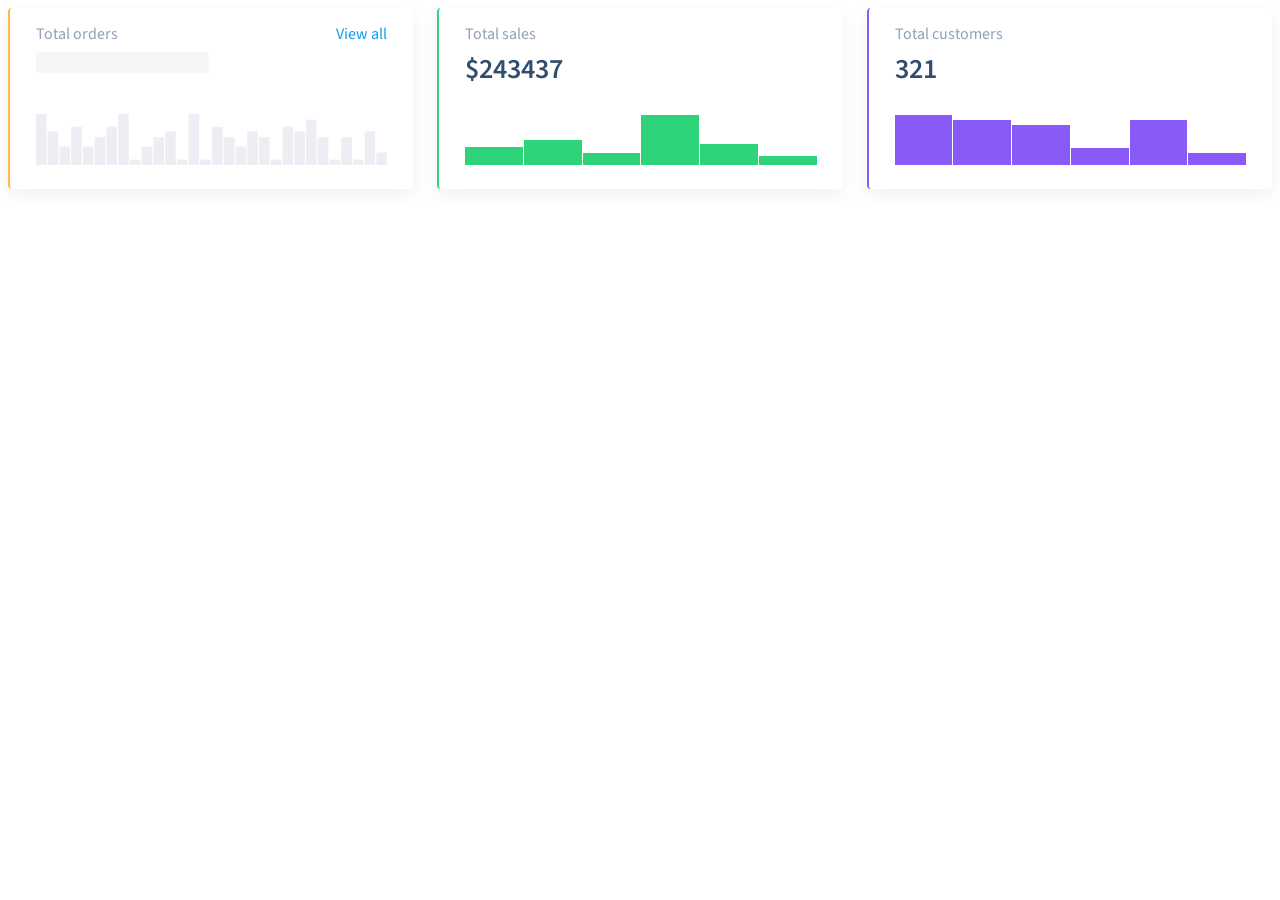
<file: 04-oop-basic-intro-to-dom/1-column-chart/index.html>
<!DOCTYPE html>
<html lang="en">
  <head>
    <meta charset="UTF-8" />
    <title>ColumnChart</title>
    <link rel="stylesheet" type="text/css" href="style.css" />
  </head>

  <body>
    <div class="dashboard__charts">
      <div id="orders" class="dashboard__chart_orders"></div>
      <div id="sales" class="dashboard__chart_sales"></div>
      <div id="customers" class="dashboard__chart_customers"></div>
    </div>

    <script type="module">
      import ColumnChart from './index.js';

      const ordersData = [];
      const salesData = [ 30, 40, 20, 80, 35, 15 ];
      const customersData = [ 100, 90, 80, 35, 90, 25 ];

      const ordersChart = new ColumnChart({
        data: ordersData,
        label: 'orders',
        value: 344,
        link: '#'
      });

      const salesChart = new ColumnChart({
        data: salesData,
        label: 'sales',
        value: 243437,
        formatHeading: data => `$${data}`
      });

      const customersChart = new ColumnChart({
        data: customersData,
        label: 'customers',
        value: 321
      });


      orders.append(ordersChart.element);
      sales.append(salesChart.element);
      customers.append(customersChart.element);

      setTimeout(() => ordersChart.update([100, 200, 300, 400, 500]), 3000);

    </script>
  </body>
</html>
</file>
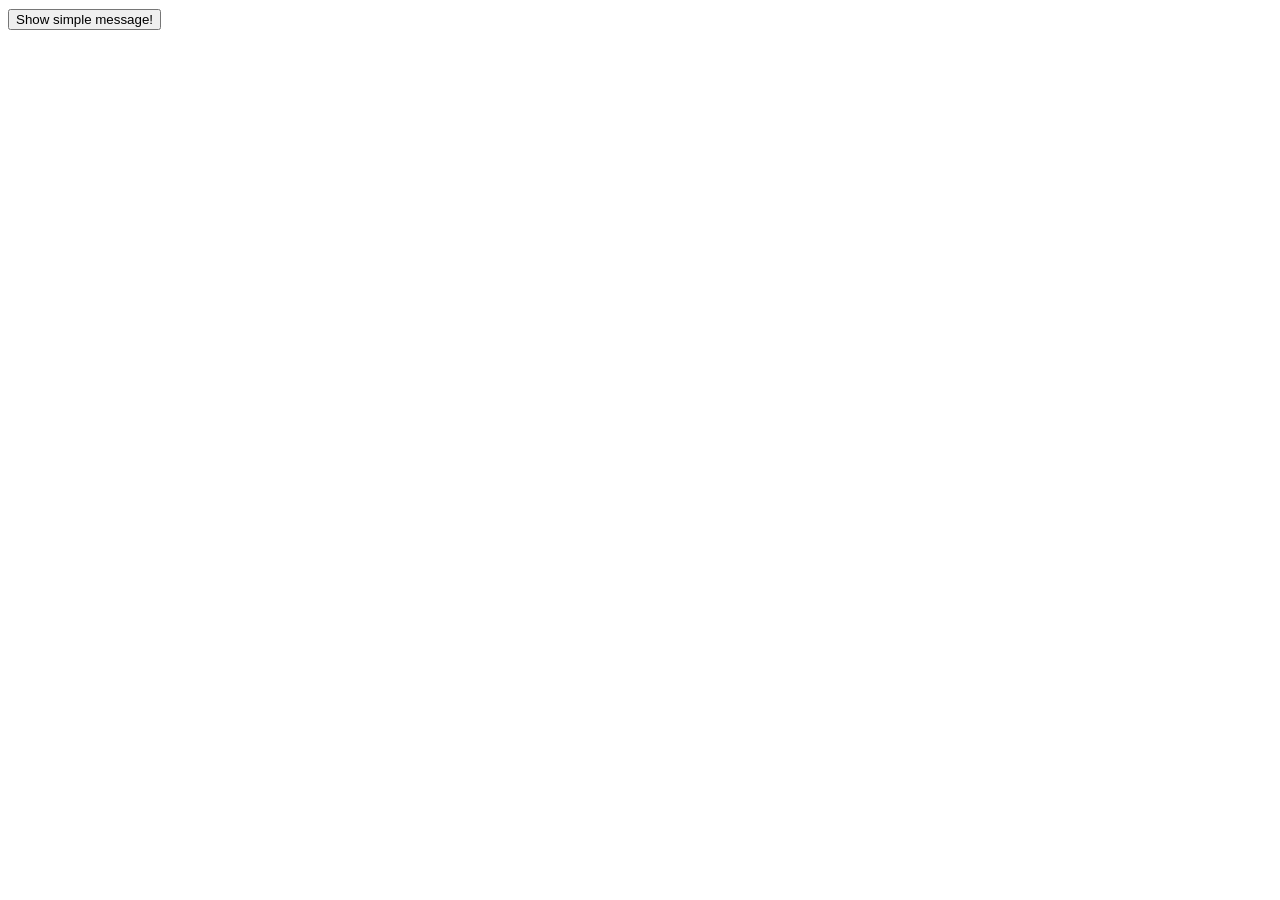
<file: 05-dom-document-loading/1-notification/index.html>
<!doctype html>
<meta charset="UTF-8">

<head>
  <link rel="stylesheet" type="text/css" href="style.css">
</head>

<button id="btn1">Show simple message!</button>

<script type="module">
  import NotificationMessage from './index.js';

  btn1.addEventListener('click', () => {
    const notification = new NotificationMessage('Hello World', {
      duration: 2000,
      type: 'success',
    });

    notification.show();
  });

</script>
</file>
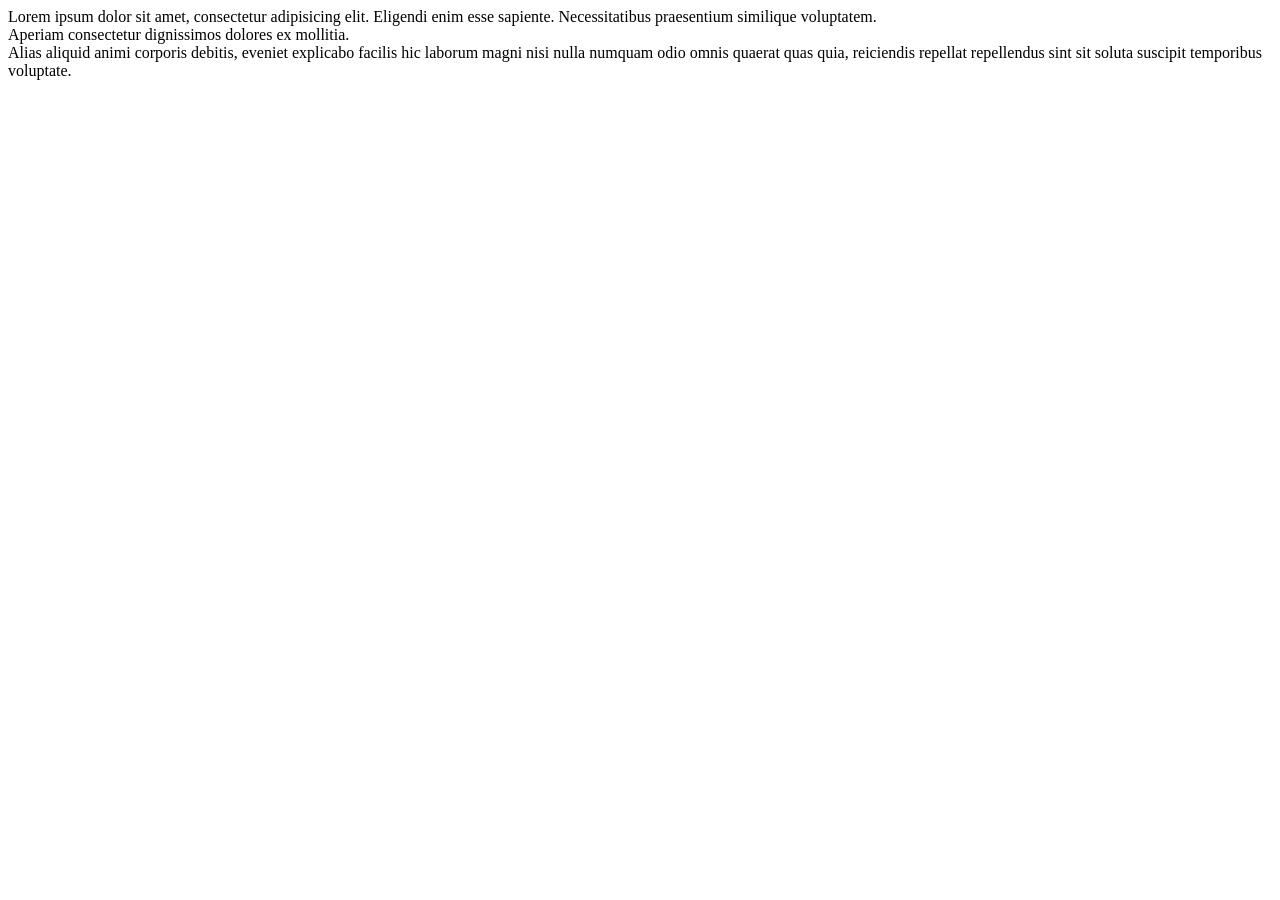
<file: 06-events-practice/2-tooltip/index.html>
<!doctype html>
<meta charset="UTF-8">
<title>Tooltip</title>

<link rel="stylesheet" type="text/css" href="style.css">

<body>
  <div data-tooltip="foo">
    Lorem ipsum dolor sit amet, consectetur adipisicing elit. Eligendi enim esse sapiente.
    Necessitatibus praesentium similique voluptatem.
    <div data-tooltip="bar-bar-bar">
      Aperiam consectetur dignissimos dolores ex mollitia.
    </div>
    Alias aliquid animi corporis debitis, eveniet explicabo facilis hic laborum magni nisi nulla
    numquam odio omnis quaerat quas quia, reiciendis repellat repellendus sint sit soluta suscipit
    temporibus voluptate.
  </div>

  <script type="module">
    import Tooltip from './index.js';

    const tooltip = new Tooltip();

    tooltip.initialize();
  </script>
</body>
</file>
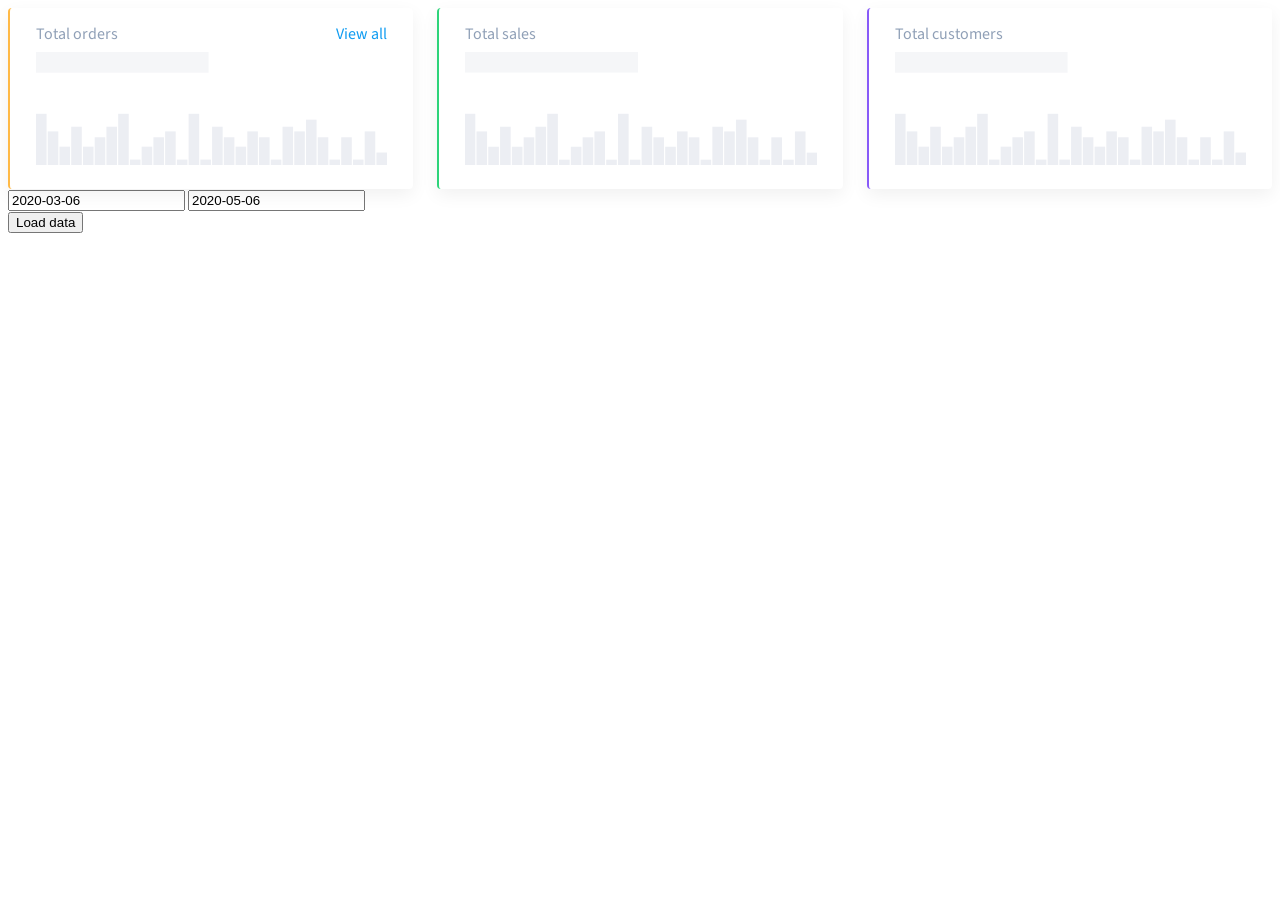
<file: 07-async-code-fetch-api-part-1/1-column-chart/index.html>
<!DOCTYPE html>
<html lang="en">
  <head>
    <meta charset="UTF-8" />
    <title>ColumnChart</title>
    <link rel="stylesheet" type="text/css" href="style.css" />
  </head>

  <body>
    <div class="dashboard__charts">
      <div>
        <div id="orders" class="dashboard__chart_orders"></div>
        <input id="start" type="text" value="2020-03-06" placeholder="yy-mm-dd"/>
        <input id="end" type="text" value="2020-05-06" placeholder="yy-mm-dd"/>
        <button id="loadOrders">Load data</button>
      </div>
      <div id="sales" class="dashboard__chart_sales"></div>
      <div id="customers" class="dashboard__chart_customers"></div>
    </div>

    <script type="module">
      import ColumnChart from './index.js';

      const ordersChart = new ColumnChart({
        url: 'api/dashboard/orders',
        range: {
          from: new Date('2020-03-06'),
          to: new Date('2020-05-06'),
        },
        label: 'orders',
        link: '#'
      });

      loadOrders.addEventListener('click', () => {
        // const start = start.value;
        ordersChart.update(new Date(start.value), new Date(end.value))
        salesChart.update(new Date(start.value), new Date(end.value))
        customersChart.update(new Date(start.value), new Date(end.value))
      });

      const salesChart = new ColumnChart({
        url: 'api/dashboard/sales',
        range: {
          from: new Date('2020-03-06'),
          to: new Date('2020-05-06'),
        },
        label: 'sales',
        formatHeading: data => `$${data}`
      });

      const customersChart = new ColumnChart({
        url: 'api/dashboard/customers',
        range: {
          from: new Date('2020-03-06'),
          to: new Date('2020-05-06'),
        },
        label: 'customers',
      });

      orders.append(ordersChart.element);
      sales.append(salesChart.element);
      customers.append(customersChart.element);
    </script>
  </body>
</html>
</file>
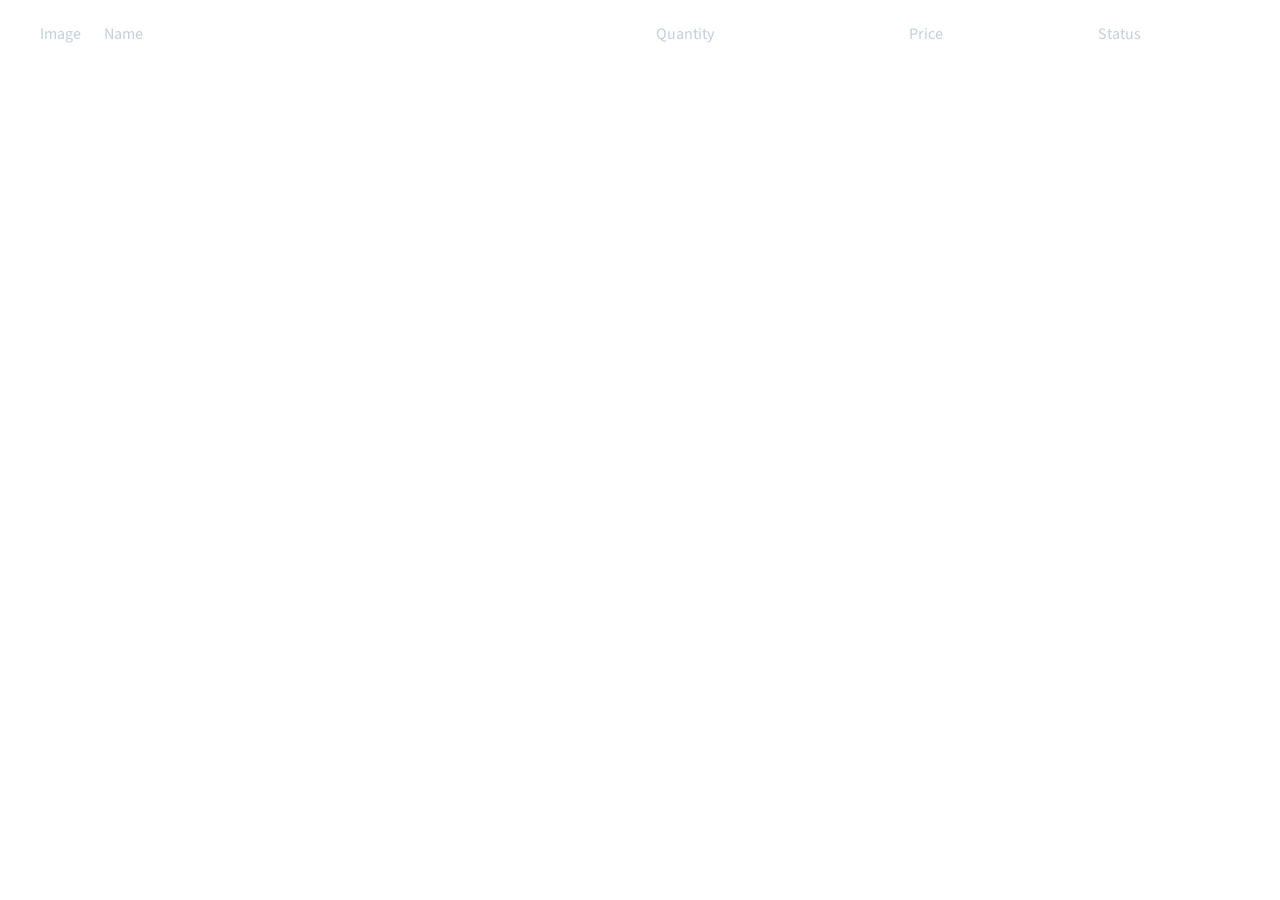
<file: 07-async-code-fetch-api-part-1/2-sortable-table-v3/index.html>
<!doctype html>
<head>
  <meta charset="utf-8">
  <link rel="stylesheet" href="style.css">
</head>
<body>

<div id="root"></div>

<script type="module">
  import SortableTable from './index.js';

  const header = [
    {
      id: 'images',
      title: 'Image',
      sortable: false,
      template: (data = []) => {
        return `
          <div class="sortable-table__cell">
            <img class="sortable-table-image" alt="Image" src="${data[0]?.url}">
          </div>
        `;
      }
    },
    {
      id: 'title',
      title: 'Name',
      sortable: true,
      sortType: 'string'
    },
    {
      id: 'quantity',
      title: 'Quantity',
      sortable: true,
      sortType: 'number'
    },
    {
      id: 'price',
      title: 'Price',
      sortable: true,
      sortType: 'number'
    },
    {
      id: 'status',
      title: 'Status',
      sortable: true,
      sortType: 'number',
      template: data => {
        return `<div class="sortable-table__cell">
          ${data > 0 ? 'Active' : 'Inactive'}
        </div>`;
      }
    },
  ];

  const sortableTable = new SortableTable(header, {
    url: 'api/rest/products'
  });

  root.append(sortableTable.element);
</script>
</body>
</file>
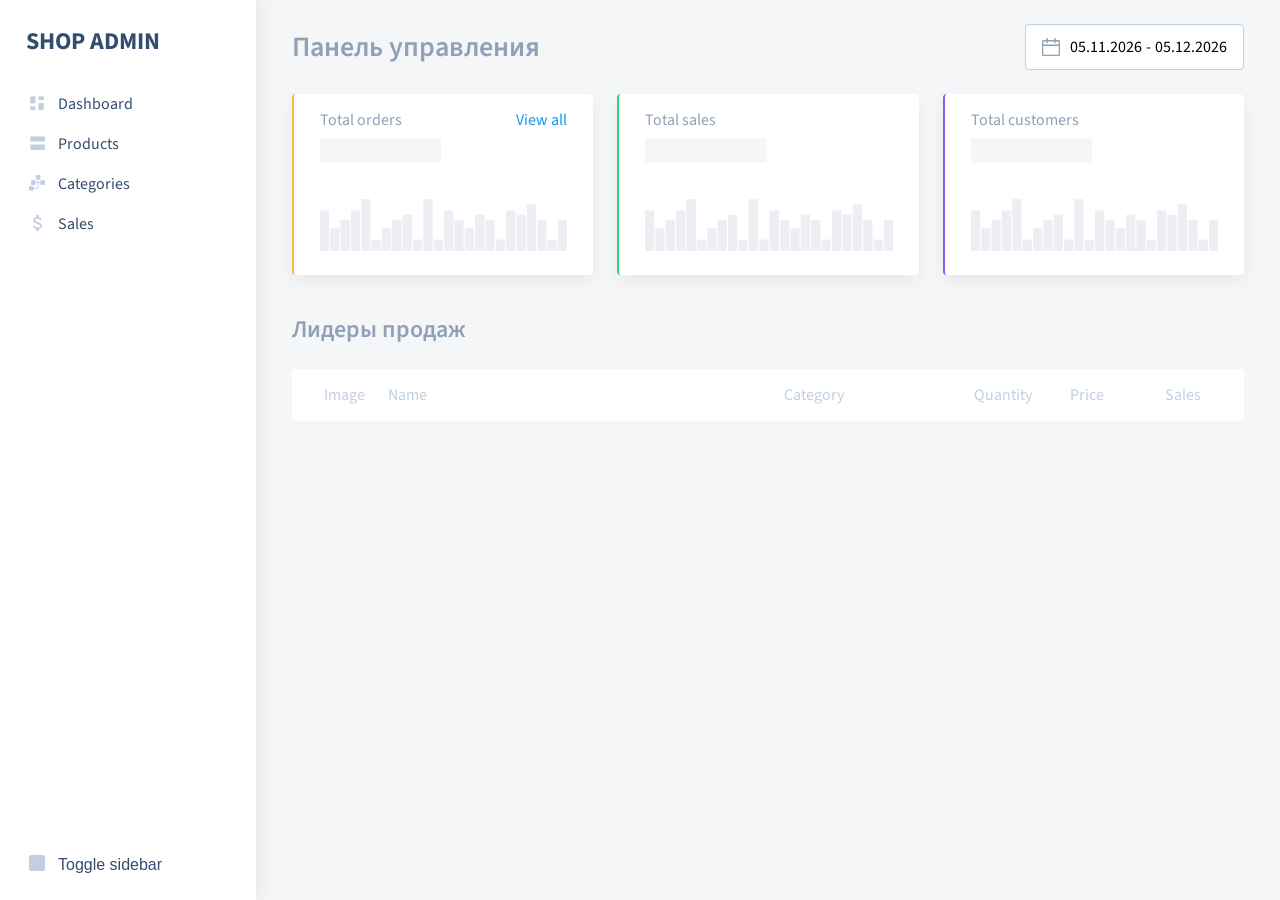
<file: 10-routes-browser-history-api/1-dashboard-page/index.html>
<!DOCTYPE HTML>
<meta charset="utf-8">

<head>
  <title>Админка для магазина</title>
  <link rel="apple-touch-icon-precomposed" href="./assets/favicon/apple-touch-icon-precomposed.png">
  <link rel="icon" href="./assets/favicon/favicon.png">
  <link rel="stylesheet" href="./styles/all.css">
  <link rel="stylesheet" href="style.css">
</head>

<body>

<main class="main">
  <div class="progress-bar">
    <div class="progress-bar__line"></div>
  </div>
  <aside class="sidebar">
    <h2 class="sidebar__title">
      <a href="/">shop admin</a>
    </h2>
    <ul class="sidebar__nav">
      <li>
        <a href="/" data-page="dashboard">
          <i class="icon-dashboard"></i> <span>Dashboard</span>
        </a>
      </li>
      <li>
        <a href="/products" data-page="products">
          <i class="icon-products"></i> <span>Products</span>
        </a>
      </li>
      <li>
        <a href="/categories" data-page="categories">
          <i class="icon-categories"></i> <span>Categories</span>
        </a>
      </li>
      <li>
        <a href="/sales" data-page="sales">
          <i class="icon-sales"></i> <span>Sales</span>
        </a>
      </li>
    </ul>
    <ul class="sidebar__nav sidebar__nav_bottom">
      <li>
        <button type="button" class="sidebar__toggler">
          <i class="icon-toggle-sidebar"></i> <span>Toggle sidebar</span>
        </button>
      </li>
    </ul>
  </aside>
  <section class="content" id="content">

  </section>
</main>

<script type="module">
  import Page from './index.js';

  const contentNode = document.querySelector('#content');

  async function initialize () {
    const page = new Page();
    const element = await page.render();

    contentNode.innerHTML = '';
    contentNode.append(element);
  }

  initialize();
</script>
</body>
</file>
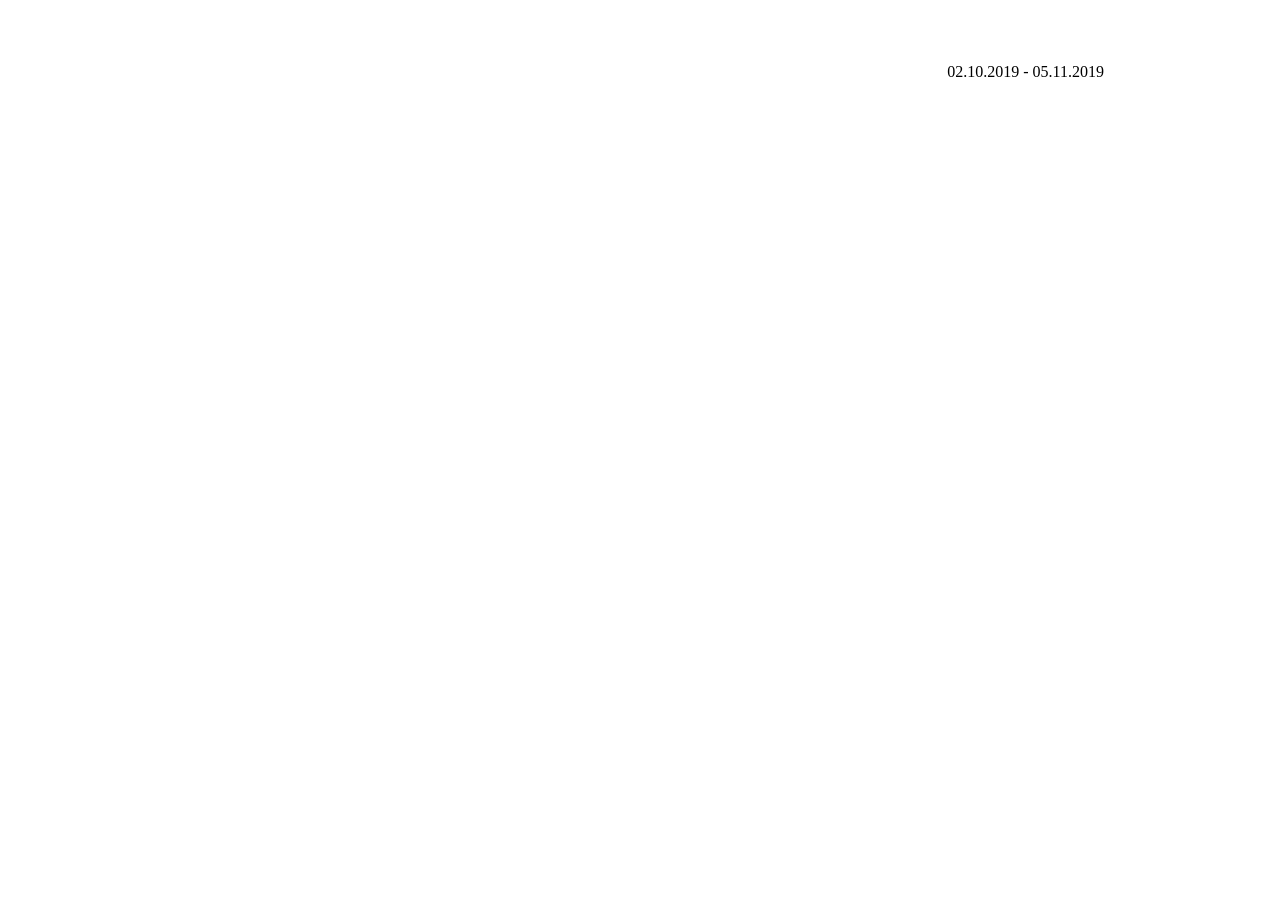
<file: 10-routes-browser-history-api/1-dashboard-page/components/range-picker/src/index.html>
<!DOCTYPE html>
<meta charset="utf-8">
<style>
  body {
    background-color: var(--grey-light);
    margin: 0;
    padding: 50px 0;
  }
  .container {
    display: flex;
    justify-content: flex-end;
    height: 100%;
    max-width: 960px;
    margin: 0 auto;
  }
</style>

<link rel="stylesheet" href="style.css">

<div id="holder" class="container"></div>

<script type="module">
  import RangePicker from './index.js';

  const rangePicker = new RangePicker({
    from: new Date(2019, 9, 2),
    to: new Date(2019, 10, 5)
  });

  holder.append(rangePicker.element);

  rangePicker.element.addEventListener('date-select', event => {
    console.error(event);
  });
</script>
</file>
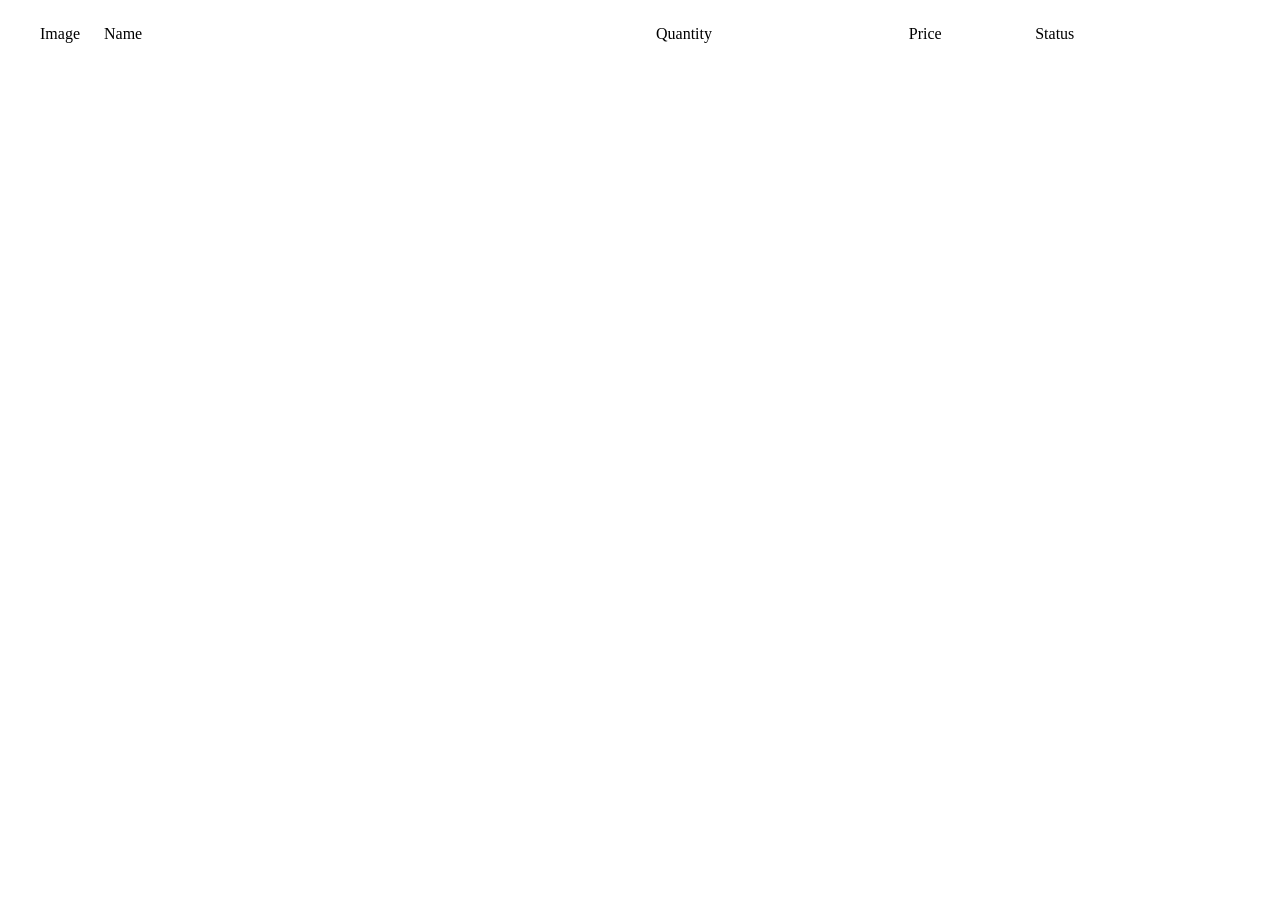
<file: 10-routes-browser-history-api/1-dashboard-page/components/sortable-table/src/index.html>
<!doctype html>
<head>
  <meta charset="utf-8">
  <link rel="stylesheet" href="style.css">
</head>
<body>

<div id="root"></div>

<script type="module">
  import SortableTable from './index.js';

  const header = [
    {
      id: 'images',
      title: 'Image',
      sortable: false,
      template: data => {
        return `
          <div class="sortable-table__cell">
            <img class="sortable-table-image" alt="Image" src="${data[0].url}">
          </div>
        `;
      }
    },
    {
      id: 'title',
      title: 'Name',
      sortable: true,
      sortType: 'string'
    },
    {
      id: 'quantity',
      title: 'Quantity',
      sortable: true,
      sortType: 'number'
    },
    {
      id: 'price',
      title: 'Price',
      sortable: true,
      sortType: 'number'
    },
    {
      id: 'status',
      title: 'Status',
      sortable: true,
      sortType: 'number',
      template: data => {
        return `<div class="sortable-table__cell">
          ${data > 0 ? 'Active' : 'Inactive'}
        </div>`;
      }
    },
  ];

  const sortableTable = new SortableTable(header, {
    url: 'api/rest/products'
  });

  root.append(sortableTable.element);
</script>
</body>
</file>
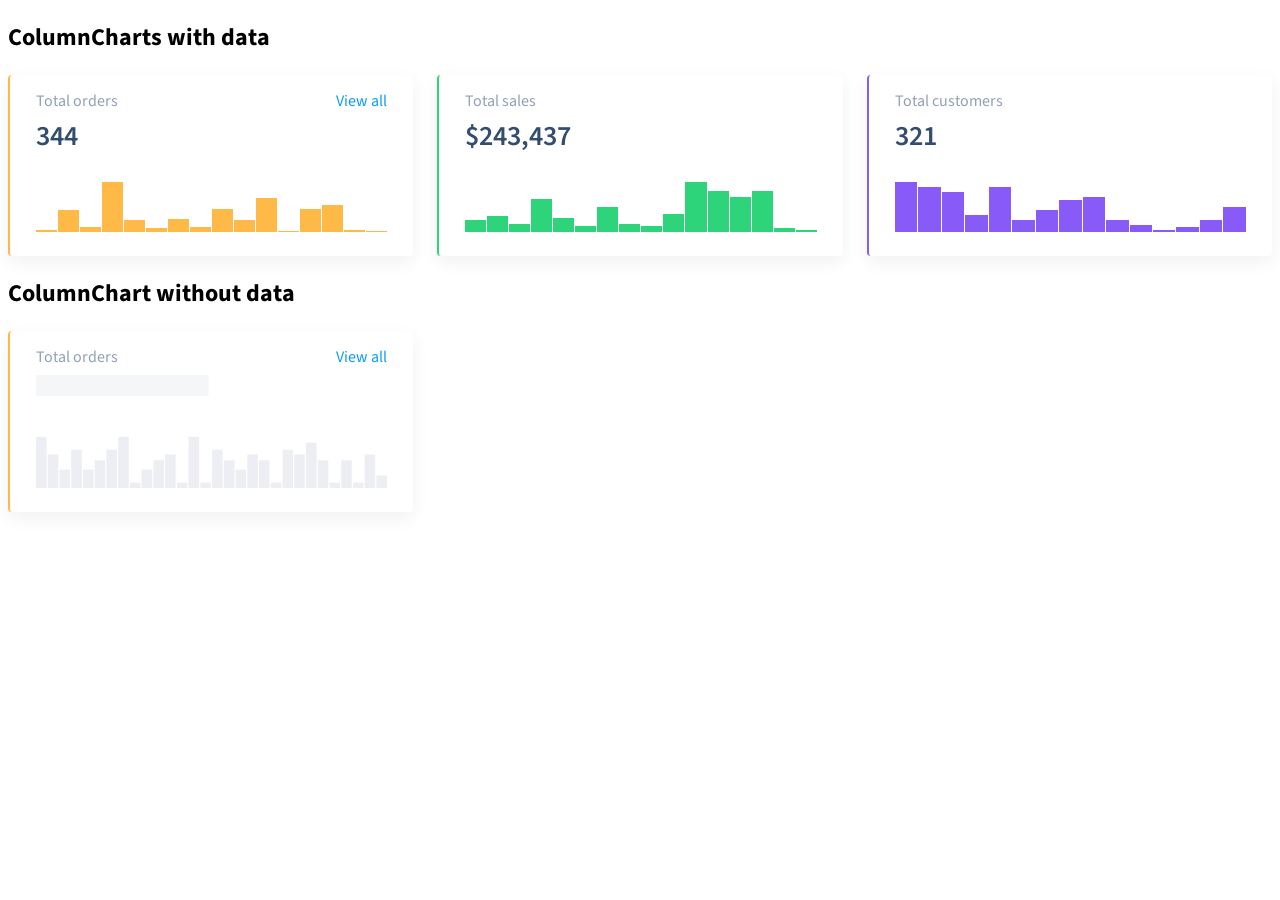
<file: 04-oop-basic-intro-to-dom/1-column-chart/static.html>
<!DOCTYPE html>
<html lang="en">
  <head>
    <meta charset="UTF-8" />
    <title>ColumnChart</title>
    <link rel="stylesheet" href="style.css" />
</head>
<body>

<h2>ColumnCharts with data</h2>
<div class="dashboard__charts">
  <div class="dashboard__chart_orders">
    <div class="column-chart" style="--chart-height: 50">
      <div class="column-chart__title">
        Total orders
        <a href="/sales" class="column-chart__link">View all</a>
      </div>
      <div class="column-chart__container">
        <div data-element="header" class="column-chart__header">344</div>
        <div data-element="body" class="column-chart__chart">
          <div style="--value: 2" data-tooltip="6%"></div>
          <div style="--value: 22" data-tooltip="44%"></div>
          <div style="--value: 5" data-tooltip="11%"></div>
          <div style="--value: 50" data-tooltip="100%"></div>
          <div style="--value: 12" data-tooltip="25%"></div>
          <div style="--value: 4" data-tooltip="8%"></div>
          <div style="--value: 13" data-tooltip="28%"></div>
          <div style="--value: 5" data-tooltip="11%"></div>
          <div style="--value: 23" data-tooltip="47%"></div>
          <div style="--value: 12" data-tooltip="25%"></div>
          <div style="--value: 34" data-tooltip="69%"></div>
          <div style="--value: 1" data-tooltip="3%"></div>
          <div style="--value: 23" data-tooltip="47%"></div>
          <div style="--value: 27" data-tooltip="56%"></div>
          <div style="--value: 2" data-tooltip="6%"></div>
          <div style="--value: 1" data-tooltip="3%"></div>
        </div>
      </div>
    </div>
  </div>
  <div class="dashboard__chart_sales">
    <div class="column-chart" style="--chart-height: 50">
      <div class="column-chart__title">
        Total sales
      </div>
      <div class="column-chart__container">
        <div data-element="header" class="column-chart__header">$243,437</div>
        <div data-element="body" class="column-chart__chart">
          <div style="--value: 12" data-tooltip="25%"></div>
          <div style="--value: 16" data-tooltip="33%"></div>
          <div style="--value: 8" data-tooltip="17%"></div>
          <div style="--value: 33" data-tooltip="67%"></div>
          <div style="--value: 14" data-tooltip="29%"></div>
          <div style="--value: 6" data-tooltip="13%"></div>
          <div style="--value: 25" data-tooltip="50%"></div>
          <div style="--value: 8" data-tooltip="17%"></div>
          <div style="--value: 6" data-tooltip="13%"></div>
          <div style="--value: 18" data-tooltip="38%"></div>
          <div style="--value: 50" data-tooltip="100%"></div>
          <div style="--value: 41" data-tooltip="83%"></div>
          <div style="--value: 35" data-tooltip="71%"></div>
          <div style="--value: 41" data-tooltip="83%"></div>
          <div style="--value: 4" data-tooltip="8%"></div>
          <div style="--value: 2" data-tooltip="4%"></div>
        </div>
      </div>
    </div>
  </div>
  <div class="dashboard__chart_customers">
    <div class="column-chart" style="--chart-height: 50">
      <div class="column-chart__title">
        Total customers
      </div>
      <div class="column-chart__container">
        <div data-element="header" class="column-chart__header">321</div>
        <div data-element="body" class="column-chart__chart">
          <div style="--value: 50" data-tooltip="100%"></div>
          <div style="--value: 45" data-tooltip="90%"></div>
          <div style="--value: 40" data-tooltip="80%"></div>
          <div style="--value: 17" data-tooltip="35%"></div>
          <div style="--value: 45" data-tooltip="90%"></div>
          <div style="--value: 12" data-tooltip="25%"></div>
          <div style="--value: 22" data-tooltip="45%"></div>
          <div style="--value: 32" data-tooltip="65%"></div>
          <div style="--value: 35" data-tooltip="70%"></div>
          <div style="--value: 12" data-tooltip="25%"></div>
          <div style="--value: 7" data-tooltip="15%"></div>
          <div style="--value: 2" data-tooltip="5%"></div>
          <div style="--value: 5" data-tooltip="10%"></div>
          <div style="--value: 12" data-tooltip="25%"></div>
          <div style="--value: 25" data-tooltip="50%"></div>
        </div>
      </div>
    </div>
  </div>
</div>

<h2>ColumnChart without data</h2>
<div class="dashboard__charts">
  <div id="orders" class="dashboard__chart_orders">
    <div class="column-chart column-chart_loading" style="--chart-height: 50">
      <div class="column-chart__title">
        Total orders
        <a class="column-chart__link" href="#">View all</a>
      </div>
      <div class="column-chart__container">
        <div data-element="header" class="column-chart__header">
          344
        </div>
        <div data-element="body" class="column-chart__chart">

        </div>
      </div>
    </div>
  </div>
</div>

</body>
</html>
</file>
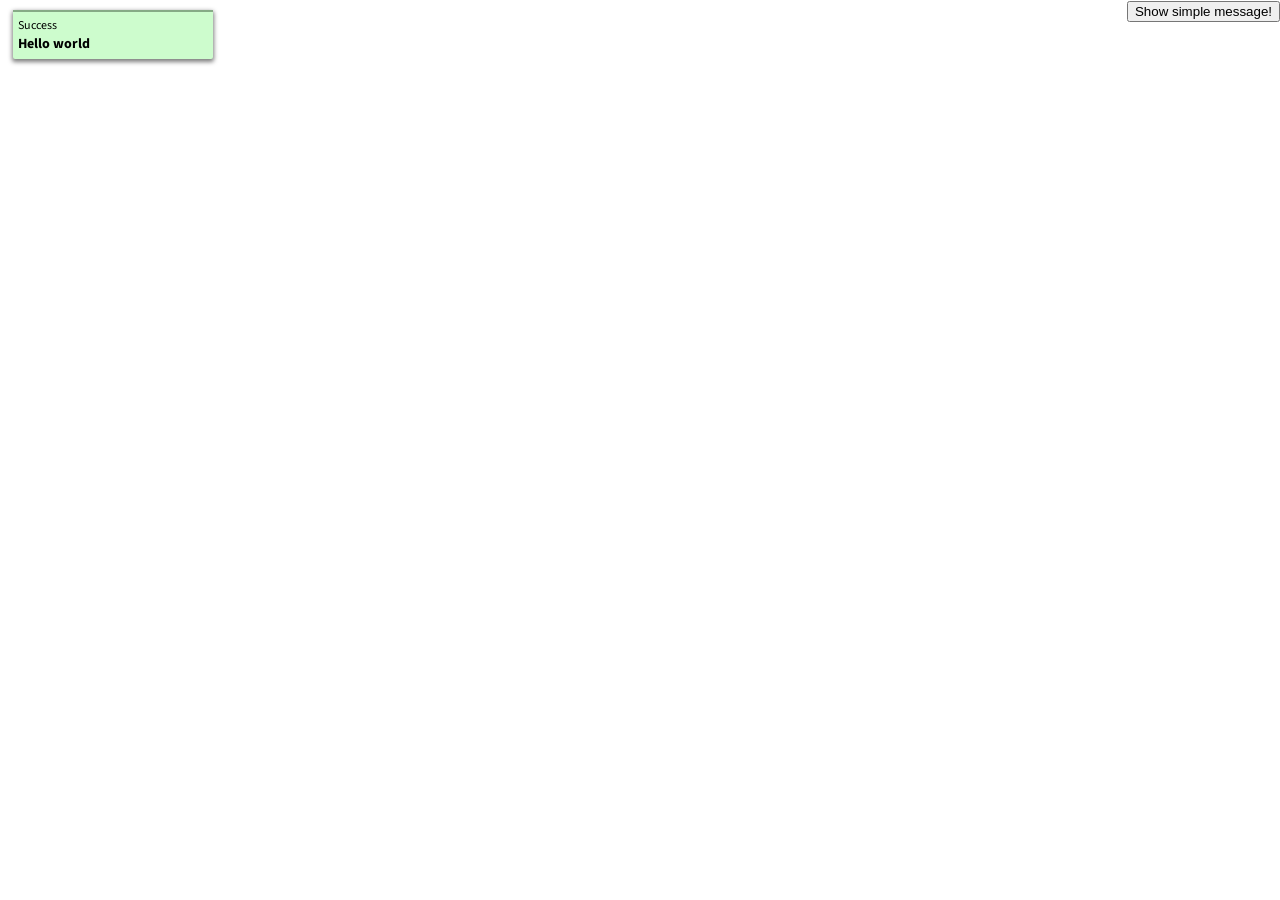
<file: 05-dom-document-loading/1-notification/static.html>
<!doctype html>
<meta charset="UTF-8">
<title>Notification</title>
<link rel="stylesheet" type="text/css" href="style.css">

<body>
  <div style="position: fixed; top: 0; right: 0;">
    <button id="btn1">Show simple message!</button>
  </div>

  <div class="notification success" style="--value:20s">
    <div class="timer"></div>
    <div class="inner-wrapper">
      <div class="notification-header">success</div>
      <div class="notification-body">
        Hello world
      </div>
    </div>
  </div>
</body>
</file>
<file: 04-oop-basic-intro-to-dom/1-column-chart/style.css>
/* Component styles */
@import url('https://fonts.googleapis.com/css?family=Source+Sans+Pro&display=swap');

body {
  font-family: 'Source Sans Pro', sans-serif;
}

:root {
  --blue: #109cf1;
  --dark-blue: #334d6e;
  --light-blue: #cfebfc;
  --middle-blue: #9fd7f9;
  --yellow: #ffb946;
  --red: #f7685b;
  --green: #2ed47a;
  --purple: #885af8;
  --black: #192a3e;
  --table-black: #323c47;
  --table-grey: #707683;
  --grey: #90a0b7;
  --grey-light: #c2cfe0;
  --grey-extra-light: #eff1f4;
  --grey-skeleton: #f5f6f8;
  --grey-middle: #e0e4eb;
  --white: #ffffff;
}

.dashboard__charts {
  display: grid;
  grid-template-columns: 1fr 1fr 1fr;
  grid-gap: 24px;
  --chart-height: 50;
}

.dashboard__chart_orders {
  --chart-column-color: var(--yellow);
}

.dashboard__chart_sales {
  --chart-column-color: var(--green);
}

.dashboard__chart_customers {
  --chart-column-color: var(--purple);
}

/* ColumnChart styles */
.column-chart__chart {
  width: 100%;
  height: calc(var(--chart-height) * 1px);
  display: flex;
  flex-direction: row;
  justify-content: space-between;
  align-items: flex-end;
}

.column-chart__chart div {
  height: calc(var(--value) * 1px);
  background-color: var(--chart-column-color);
  min-width: 1px;
  flex-grow: 1;
  margin: 0 0 0 1px;
  cursor: pointer;
}

.column-chart__chart div:first-child {
  margin: 0;
}

.column-chart__chart div.is-hovered {
  opacity: 1;
}

.column-chart__chart.has-hovered div:not(.is-hovered) {
  opacity: 0.5;
}

.column-chart__container {
  max-width: 100%;
  position: relative;
}

.column-chart {
  padding: 16px 26px 24px;
  background: var(--white);
  box-shadow: 0 6px 18px rgba(0, 0, 0, 0.06);
  border-radius: 4px;
  border-left: 2px solid var(--chart-column-color);
  position: relative;
}

.column-chart__title {
  font-size: 16px;
  line-height: 20px;
  color: var(--grey);
  display: flex;
  flex-direction: row;
  justify-content: space-between;
  margin-bottom: 8px;
}

.column-chart__link {
  color: var(--blue);
  text-decoration: none;
}

.column-chart__header {
  font-weight: 600;
  font-size: 28px;
  line-height: 35px;
  color: var(--dark-blue);
  margin-bottom: 28px;
  position: relative;
}

.column-chart_loading .column-chart__header,
.column-chart_loading .column-chart__chart {
  display: none;
}

.column-chart_loading .column-chart__container {
  height: 113px;
}

.column-chart_loading .column-chart__container:before {
  content: "";
  position: absolute;
  top: 0;
  left: 0;
  width: 100%;
  height: 113px;
  background: url("charts-skeleton.svg") center no-repeat;
  background-size: cover;
  display: block;
}
</file>
<file: 05-dom-document-loading/1-notification/style.css>
/* Common styles */
@import url('https://fonts.googleapis.com/css?family=Source+Sans+Pro&display=swap');

body {
  font-family: 'Source Sans Pro', sans-serif;
}

:root {
  --blue: #109cf1;
  --dark-blue: #334d6e;
  --light-blue: #cfebfc;
  --middle-blue: #9fd7f9;
  --yellow: #ffb946;
  --red: #f7685b;
  --green: #2ed47a;
  --purple: #885af8;
  --black: #192a3e;
  --table-black: #323c47;
  --table-grey: #707683;
  --grey: #90a0b7;
  --grey-light: #c2cfe0;
  --grey-extra-light: #eff1f4;
  --grey-skeleton: #f5f6f8;
  --grey-middle: #e0e4eb;
  --white: #ffffff;
}

/* NotificationMessage styles */
.notification {
  width: 200px;
  margin: 10px 5px;
  font-size: 14px;
  box-shadow: 0 2px 4px 1px rgba(0, 0, 0, .5);
  border-radius: 2px;
  animation: calc(var(--value) * 0.1) ease-out calc(var(--value) * 0.9) fadeOut;
  z-index: 1000;
}

/* Success */
.notification.success {
  background: #cdfccd;
}

.notification.success .timer {
  background: #86aa86;
}

/* Error */
.notification.error {
  background: #ffe3e3;
}

.notification.error .timer {
  background: #c28585;
}

.inner-wrapper {
  padding: 5px;
}

.timer {
  width: 100%;
  height: 2px;
  animation: progress var(--value) linear;
}

.notification-header {
  text-transform: capitalize;
  font-size: 12px;
}

.notification-body {
  font-weight: bold;
}

@keyframes fadeOut {
  from {
    opacity: 0.8;
  }
  to {
    opacity: 0;
  }
}

@keyframes progress {
  from {
    width: 100%;
  }
  to {
    width: 0;
  }
}
</file>
<file: 06-events-practice/2-tooltip/style.css>
.tooltip {
  cursor: pointer;
  position: fixed;
  padding: 8px 12px;
  border-radius: 4px;
  text-align: left;
  background: white;
  box-shadow: 0 1px 4px rgba(0, 0, 0, 0.25);
  font-size: 16px;
  line-height: 20px;
  color: rgba(51, 77, 110, 1);
  transition: opacity 0.1s ease-out;
  z-index: 99;
}
</file>
<file: 07-async-code-fetch-api-part-1/1-column-chart/style.css>
/* Component styles */
@import url('https://fonts.googleapis.com/css?family=Source+Sans+Pro&display=swap');

body {
  font-family: 'Source Sans Pro', sans-serif;
}

:root {
  --blue: #109cf1;
  --dark-blue: #334d6e;
  --light-blue: #cfebfc;
  --middle-blue: #9fd7f9;
  --yellow: #ffb946;
  --red: #f7685b;
  --green: #2ed47a;
  --purple: #885af8;
  --black: #192a3e;
  --table-black: #323c47;
  --table-grey: #707683;
  --grey: #90a0b7;
  --grey-light: #c2cfe0;
  --grey-extra-light: #eff1f4;
  --grey-skeleton: #f5f6f8;
  --grey-middle: #e0e4eb;
  --white: #ffffff;
}

.dashboard__charts {
  display: grid;
  grid-template-columns: 1fr 1fr 1fr;
  grid-gap: 24px;
  --chart-height: 50;
}

.dashboard__chart_orders {
  --chart-column-color: var(--yellow);
}

.dashboard__chart_sales {
  --chart-column-color: var(--green);
}

.dashboard__chart_customers {
  --chart-column-color: var(--purple);
}

/* ColumnChart styles */
.column-chart__chart {
  width: 100%;
  height: calc(var(--chart-height) * 1px);
  display: flex;
  flex-direction: row;
  justify-content: space-between;
  align-items: flex-end;
}

.column-chart__chart div {
  height: calc(var(--value) * 1px);
  background-color: var(--chart-column-color);
  min-width: 1px;
  flex-grow: 1;
  margin: 0 0 0 1px;
  cursor: pointer;
}

.column-chart__chart div:first-child {
  margin: 0;
}

.column-chart__chart div.is-hovered {
  opacity: 1;
}

.column-chart__chart.has-hovered div:not(.is-hovered) {
  opacity: 0.5;
}

.column-chart__container {
  max-width: 100%;
  position: relative;
}

.column-chart {
  padding: 16px 26px 24px;
  background: var(--white);
  box-shadow: 0 6px 18px rgba(0, 0, 0, 0.06);
  border-radius: 4px;
  border-left: 2px solid var(--chart-column-color);
  position: relative;
}

.column-chart__title {
  font-size: 16px;
  line-height: 20px;
  color: var(--grey);
  display: flex;
  flex-direction: row;
  justify-content: space-between;
  margin-bottom: 8px;
}

.column-chart__link {
  color: var(--blue);
  text-decoration: none;
}

.column-chart__header {
  font-weight: 600;
  font-size: 28px;
  line-height: 35px;
  color: var(--dark-blue);
  margin-bottom: 28px;
  position: relative;
}

.column-chart_loading .column-chart__header,
.column-chart_loading .column-chart__chart {
  display: none;
}

.column-chart_loading .column-chart__container {
  height: 113px;
}

.column-chart_loading .column-chart__container:before {
  content: "";
  position: absolute;
  top: 0;
  left: 0;
  width: 100%;
  height: 113px;
  background: url("charts-skeleton.svg") center no-repeat;
  background-size: cover;
  display: block;
}
</file>
<file: 07-async-code-fetch-api-part-1/2-sortable-table-v3/style.css>
/* Common styles */
@import url('https://fonts.googleapis.com/css?family=Source+Sans+Pro&display=swap');

body {
  font-family: 'Source Sans Pro', sans-serif;
}

:root {
  --blue: #109cf1;
  --dark-blue: #334d6e;
  --light-blue: #cfebfc;
  --middle-blue: #9fd7f9;
  --yellow: #ffb946;
  --red: #f7685b;
  --green: #2ed47a;
  --purple: #885af8;
  --black: #192a3e;
  --table-black: #323c47;
  --table-grey: #707683;
  --grey: #90a0b7;
  --grey-light: #c2cfe0;
  --grey-extra-light: #eff1f4;
  --grey-skeleton: #f5f6f8;
  --grey-middle: #e0e4eb;
  --white: #ffffff;
}

/* SortableTable styles */
.sortable-table {
  background-color: var(--white);
  max-width: 100%;
  border-radius: 4px;
  margin-bottom: 40px;
  overflow: hidden;
}

.sortable-table__row {
  display: grid;
  grid: auto-flow / 80px calc(50% - 80px) 20% 15% 15%;
  text-decoration: none;
}
.sortable-table__row.bold {
  font-weight: bold;
}

.sortable-table__cell {
  padding: 16px;
  font-size: 16px;
  line-height: 20px;
  color: var(--table-black);
  display: flex;
  align-items: center;
  border-top: 1px solid var(--grey-light);
}

.sortable-table__cell:first-child {
  padding-left: 32px;
}

.sortable-table__cell:last-child {
  padding-right: 32px;
}

.sortable-table__header .sortable-table__cell {
  color: var(--grey-light);
  border-top: none;
}

.sortable-table__header .sortable-table__cell[data-sortable] {
  cursor: pointer;
}

.sortable-table__cell-img {
  height: 40px;
  max-width: 100%;
  padding: 4px;
  border: 1px solid var(--grey-light);
  border-radius: 2px;
}

.sortable-table__sort-arrow {
  padding: 8px;
  display: inline-flex;
  cursor: pointer;
}

.sortable-table__cell[data-order='asc'] .sort-arrow {
  width: 0;
  height: 0;
  border-left: 4px solid transparent;
  border-right: 4px solid transparent;
  border-bottom: 4px solid var(--grey-light);
}

.sortable-table__cell[data-order='desc'] .sort-arrow {
  width: 0;
  height: 0;
  border-left: 4px solid transparent;
  border-right: 4px solid transparent;
  border-top: 4px solid var(--grey-light);
}

.sortable-table.sortable-table_loading {
  grid-template-columns: auto;
}

.sortable-table__body .sortable-table__row:hover {
  background-color: var(--grey-skeleton);
}


.sortable-table_empty {
  display: flex;
  flex-direction: column;
  height: 100%;
}

.sortable-table__empty-placeholder p {
  margin: 0 0 12px;
}

.sortable-table__empty-placeholder,
.sortable-table_empty .sortable-table__header,
.sortable-table_empty .sortable-table__body {
  display: none;
}

.sortable-table_empty .sortable-table__empty-placeholder {
  background: var(--grey-extra-light);
  border: 1px solid var(--grey-light);
  border-radius: 4px;
  flex: 1 0 auto;
  display: flex;
  flex-direction: column;
  align-items: center;
  justify-content: center;
  color: var(--grey);
}

.sortable-table-image {
  height: 40px;
  max-width: 100%;
  padding: 4px;
  border: 1px solid var(--grey-light);
  border-radius: 2px;
}

.sortable-table-tooltip__category {
  color: var(--grey);
}

.sortable-field-tooltip__subcategory {
  color: var(--dark-blue);
}

.sortable-table.sortable-table_loading .sortable-table__loading-line {
  display: grid;
}

/* Loading line */

.sortable-table__loading-line {
  grid-column: 1 / 7;
  display: none;
  margin: 16px;
  --loading-line-height: 20px;
}

.loading-line {
  animation-duration: 1.5s;
  animation-fill-mode: forwards;
  animation-iteration-count: infinite;
  animation-name: backgroundMovement;
  animation-timing-function: linear;
  background: var(--grey-skeleton);
  background: linear-gradient(
    267.58deg,
    var(--grey-middle) 0%,
    var(--grey-skeleton) 80%,
    var(--grey-middle) 100%
  );
  background-size: 200%;
  border-radius: 2px;
  height: var(--loading-line-height);
}

@keyframes backgroundMovement {
  0% {
    background-position: 100%;
  }
  100% {
    background-position: -100%;
  }
}
</file>
<file: 10-routes-browser-history-api/1-dashboard-page/styles/all.css>
@import url("common.css");

/* Styles for components  */
/* components */
@import url("../components/sortable-table/src/style.css");
@import url("../components/range-picker/src/style.css");
@import url("../components/column-chart/src/style.css");
</file>
<file: 10-routes-browser-history-api/1-dashboard-page/style.css>
.main {
  display: grid;
  grid-template-columns: 256px 1fr;
  grid-template-rows: minmax(100vh, auto);
  grid-template-areas: "sidebar content";
}

.content {
  grid-area: content;
  background: var(--grey-skeleton);
  padding: 24px 36px;
}

.sidebar {
  grid-area: sidebar;
  display: grid;
  grid-template-rows: auto 1fr auto;
  grid-template-columns: 100%;
  background: var(--white);
  box-shadow: 6px 0 18px rgba(0, 0, 0, 0.06);
  padding: 24px 26px;
  height: 100vh;
  position: sticky;
  top: 0;
}

.is-collapsed-sidebar .sidebar ul {
  margin-left: -3px;
}

.is-collapsed-sidebar .sidebar ul a span,
.is-collapsed-sidebar .sidebar ul button span {
  display: none;
}

.is-collapsed-sidebar .sidebar__title {
  font-size: 12px;
  line-height: 1.2;
  margin-left: -16px;
  text-align: center;
  width: 48px;
}

.is-collapsed-sidebar .main {
  grid-template-columns: 70px 1fr;
}

.is-collapsed-sidebar .sidebar__nav_bottom li {
  height: 24px;
}

.sidebar__title {
  font-size: 24px;
  line-height: 36px;
  height: 36px;
  color: var(--dark-blue);
  margin-top: 0;
  margin-bottom: 32px;
  text-transform: uppercase;
  display: flex;
  align-items: center;
}

.sidebar__title a {
  text-decoration: none;
  color: inherit;
}

.sidebar__title a:hover {
  text-decoration: underline;
}

.sidebar__nav {
  margin: 0;
  padding: 0;
  list-style-type: none;
}

.sidebar__nav li {
  margin-bottom: 16px;
}

.sidebar__nav li:last-child {
  margin-bottom: 0;
}

.sidebar__nav li a,
.sidebar__nav li button {
  font-size: 16px;
  line-height: 24px;
  color: var(--dark-blue);
  text-decoration: none;
  padding-left: 32px;
  position: relative;
}

.sidebar__nav li a i,
.sidebar__nav li button i {
  color: var(--grey-light);
  position: absolute;
  left: 0;
  top: 50%;
  transform: translate(0, -50%);
}

.sidebar__nav li a:hover,
.sidebar__nav li a:focus,
.sidebar__nav li a:active,
.sidebar__nav li.active a,
.sidebar__nav li a:hover i,
.sidebar__nav li a:focus i,
.sidebar__nav li a:active i,
.sidebar__nav li.active a i,
.sidebar__nav li button:hover,
.sidebar__nav li.active button,
.sidebar__nav li button:hover i,
.sidebar__nav li.active button i {
  color: var(--blue);
}

.sidebar__toggler {
  -webkit-appearance: none;
  -moz-appearance: none;
  border: none;
  outline: none;
  background: none;
  cursor: pointer;
  height: 24px;
}

.content__top-panel {
  display: flex;
  flex-direction: row;
  align-items: center;
  justify-content: space-between;
  margin-bottom: 24px;
}

.content__top-panel .form-inline {
  width: 50%;
}

.page-title {
  font-weight: 600;
  font-size: 28px;
  line-height: 36px;
  color: var(--grey);
  margin: 0;
}

.page-title .link {
  text-decoration: none;
  color: var(--blue);
}

.page-title .link.disabled {
  color: inherit;
  pointer-events: none;
}

.block-title {
  font-weight: 600;
  font-size: 24px;
  line-height: 30px;
  color: var(--grey);
  margin: 40px 0 24px;
}

.content-box {
  padding: 34px 32px 48px;
  background-color: var(--white);
  box-shadow: 0 6px 18px rgba(0, 0, 0, 0.06);
  margin-bottom: 24px;
}

.content-box.content-box_small {
  padding: 16px 32px;
}

.progress-bar {
  background-color: var(--grey);
  box-shadow: none;
  position: fixed;
  top: 0;
  width: 100%;
  height: 10px;
  /* TODO: uncomment after implementation */
  display: none;
  z-index: 1;
}

.progress-bar__line {
  height: 100%;
  box-shadow: none;
  animation: progress-bar-stripes 2s linear infinite;
  background: var(--blue)
  linear-gradient(
    45deg,
    rgba(255, 255, 255, 0.15) 25%,
    transparent 25%,
    transparent 50%,
    rgba(255, 255, 255, 0.15) 50%,
    rgba(255, 255, 255, 0.15) 75%,
    transparent 75%,
    transparent
  );
  background-size: 40px 40px;
}

@keyframes progress-bar-stripes {
  from {
    background-position: 40px 0;
  }
  to {
    background-position: 0 0;
  }
}

.main.is-loading .progress-bar {
  display: block;
}

.dashboard__charts {
  display: grid;
  grid-template-columns: 1fr 1fr 1fr;
  grid-gap: 24px;
  --chart-height: 50;
}

.dashboard__chart_orders {
  --chart-column-color: var(--yellow);
}

.dashboard__chart_sales {
  --chart-column-color: var(--green);
}

.dashboard__chart_customers {
  --chart-column-color: var(--purple);
}

.dashboard .sortable-table {
  --cols: 6;
}
</file>
<file: 10-routes-browser-history-api/1-dashboard-page/components/range-picker/src/style.css>
/* RangePicker styles */
.rangepicker {
  position: relative;
}

.rangepicker__input {
  display: inline-flex;
  padding: 12px 16px 12px 40px;
  cursor: pointer;
  font-weight: normal;
  font-size: 16px;
  line-height: 20px;
  background-color: var(--white);
  border: 1px solid var(--grey-light);
  border-radius: 4px;
  outline: none;
  background: var(--white) url("calendar-icon.svg") 16px center no-repeat;
  background-size: 18px 18px;
}

.rangepicker_open .rangepicker__input,
.rangepicker__input:focus,
.rangepicker__input:active {
  border-color: var(--blue);
}

.rangepicker__input > span {
  display: inline-flex;
  margin: 0 4px;
}

.rangepicker__input > span:last-child {
  margin-right: 0;
}

.rangepicker__selector {
  display: none;
  background-color: var(--white);
  padding: 32px 26px;
  border-radius: 6px;
  box-shadow: 0 4px 29px rgba(0, 0, 0, 0.09);
  flex-direction: row;
  justify-content: space-between;
  flex: 1 0 auto;
  position: absolute;
  top: calc(100% + 16px);
  right: 0;
  z-index: 1;
}

.rangepicker__selector-arrow {
  width: 30px;
  height: 15px;
  position: absolute;
  bottom: 100%;
  right: 60px;
  overflow: hidden;
}

.rangepicker__selector-arrow:after {
  content: "";
  position: absolute;
  width: 12px;
  height: 12px;
  background: var(--white);
  transform: translateX(-50%) translateY(-50%) rotate(45deg);
  top: 100%;
  left: 50%;
  box-shadow: 0 1px 10px rgba(0, 0, 0, 0.09);
}

.rangepicker_open .rangepicker__selector {
  display: inline-flex;
}

.rangepicker__cell {
  cursor: pointer;
}

.rangepicker__calendar {
  width: 252px;
}

.rangepicker__calendar:last-child {
  margin-left: 26px;
}

.rangepicker__month-indicator {
  text-align: center;
  font-weight: 600;
  font-size: 20px;
  line-height: 24px;
  padding: 0 15px;
  color: var(--dark-blue);
}

.rangepicker__selector-control-left,
.rangepicker__selector-control-right {
  position: absolute;
  top: 32px;
  width: 15px;
  height: 24px;
  display: flex;
  flex-direction: column;
  justify-content: center;
  cursor: pointer;
  transition: 0.3s all;
  background: url("angle-arrow-icon.svg") left center no-repeat;
  background-size: 9px 13px;
}

.rangepicker__selector-control-left:hover,
.rangepicker__selector-control-right:hover {
  opacity: 0.8;
}

.rangepicker__selector-control-left {
  left: 26px;
}

.rangepicker__selector-control-right {
  right: 26px;
  transform: rotate(180deg);
}

.rangepicker__day-of-week,
.rangepicker__date-grid {
  display: grid;
  grid-template-columns: repeat(7, 1fr);
}

.rangepicker__day-of-week {
  margin-top: 28px;
}

.rangepicker__day-of-week > * {
  font-weight: 400;
  font-size: 14px;
  line-height: 20px;
  color: var(--grey);
  text-align: center;
}

/* Dates */
.rangepicker__date-grid {
  margin-top: 16px;
}

.rangepicker__cell {
  position: relative;
  border: 0;
  width: 36px;
  height: 36px;
  background-color: transparent;
  color: var(--dark-blue);
  font-weight: 400;
  font-size: 16px;
  line-height: 20px;
}

.rangepicker__cell:first-child {
  grid-column-start: var(--start-from);
}

.rangepicker__cell:active,
.rangepicker__cell.rangepicker__selected,
.rangepicker__cell.rangepicker__selected-from,
.rangepicker__cell.rangepicker__selected-to {
  background-color: var(--blue);
  color: var(--white);
}

.rangepicker__cell:hover,
.rangepicker__cell:focus {
  outline: none;
  background-color: var(--light-blue);
  color: var(--dark-blue);
  transition: 0.2s all;
}

.rangepicker__cell.rangepicker__selected:hover,
.rangepicker__cell.rangepicker__selected-from:hover,
.rangepicker__cell.rangepicker__selected-to:hover,
.rangepicker__cell.rangepicker__selected:focus,
.rangepicker__cell.rangepicker__selected-from:focus,
.rangepicker__cell.rangepicker__selected-to:focus {
  background-color: var(--middle-blue);
  color: var(--dark-blue);
}

.rangepicker__cell.rangepicker__selected-between {
  background-color: var(--light-blue);
}
</file>
<file: 10-routes-browser-history-api/1-dashboard-page/components/sortable-table/src/style.css>
/* SortableTable styles */
.sortable-table {
  background-color: var(--white);
  max-width: 100%;
  border-radius: 4px;
  margin-bottom: 40px;
  overflow: hidden;
}

.sortable-table__row {
  display: grid;
  grid: auto-flow / 80px calc(50% - 80px) 20% 10% 10% 10%;
  text-decoration: none;
}
.sortable-table__row.bold {
  font-weight: bold;
}

.sortable-table__cell {
  padding: 16px;
  font-size: 16px;
  line-height: 20px;
  color: var(--table-black);
  display: flex;
  align-items: center;
  border-top: 1px solid var(--grey-light);
}

.sortable-table__cell:first-child {
  padding-left: 32px;
}

.sortable-table__cell:last-child {
  padding-right: 32px;
}

.sortable-table__header .sortable-table__cell {
  color: var(--grey-light);
  border-top: none;
}

.sortable-table__header .sortable-table__cell[data-sortable] {
  cursor: pointer;
}

.sortable-table__cell-img {
  height: 40px;
  max-width: 100%;
  padding: 4px;
  border: 1px solid var(--grey-light);
  border-radius: 2px;
}

.sortable-table__sort-arrow {
  padding: 8px;
  display: inline-flex;
  cursor: pointer;
}

.sortable-table__cell[data-order='asc'] .sort-arrow {
  width: 0;
  height: 0;
  border-left: 4px solid transparent;
  border-right: 4px solid transparent;
  border-bottom: 4px solid var(--grey-light);
}

.sortable-table__cell[data-order='desc'] .sort-arrow {
  width: 0;
  height: 0;
  border-left: 4px solid transparent;
  border-right: 4px solid transparent;
  border-top: 4px solid var(--grey-light);
}

.sortable-table.sortable-table_loading {
  grid-template-columns: auto;
}

.sortable-table__body .sortable-table__row:hover {
  background-color: var(--grey-skeleton);
}


.sortable-table_empty {
  display: flex;
  flex-direction: column;
  height: 100%;
}

.sortable-table__empty-placeholder p {
  margin: 0 0 12px;
}

.sortable-table__empty-placeholder,
.sortable-table_empty .sortable-table__header,
.sortable-table_empty .sortable-table__body {
  display: none;
}

.sortable-table_empty .sortable-table__empty-placeholder {
  background: var(--grey-extra-light);
  border: 1px solid var(--grey-light);
  border-radius: 4px;
  flex: 1 0 auto;
  display: flex;
  flex-direction: column;
  align-items: center;
  justify-content: center;
  color: var(--grey);
}

.sortable-table-image {
  height: 40px;
  max-width: 100%;
  padding: 4px;
  border: 1px solid var(--grey-light);
  border-radius: 2px;
}

.sortable-table-tooltip__category {
  color: var(--grey);
}

.sortable-field-tooltip__subcategory {
  color: var(--dark-blue);
}

.sortable-table.sortable-table_loading .sortable-table__loading-line {
  display: grid;
}

/* Loading line */

.sortable-table__loading-line {
  grid-column: 1 / 7;
  display: none;
  margin: 16px;
  --loading-line-height: 20px;
}

.loading-line {
  animation-duration: 1.5s;
  animation-fill-mode: forwards;
  animation-iteration-count: infinite;
  animation-name: backgroundMovement;
  animation-timing-function: linear;
  background: var(--grey-skeleton);
  background: linear-gradient(
    267.58deg,
    var(--grey-middle) 0%,
    var(--grey-skeleton) 80%,
    var(--grey-middle) 100%
  );
  background-size: 200%;
  border-radius: 2px;
  height: var(--loading-line-height);
}

@keyframes backgroundMovement {
  0% {
    background-position: 100%;
  }
  100% {
    background-position: -100%;
  }
}
</file>
